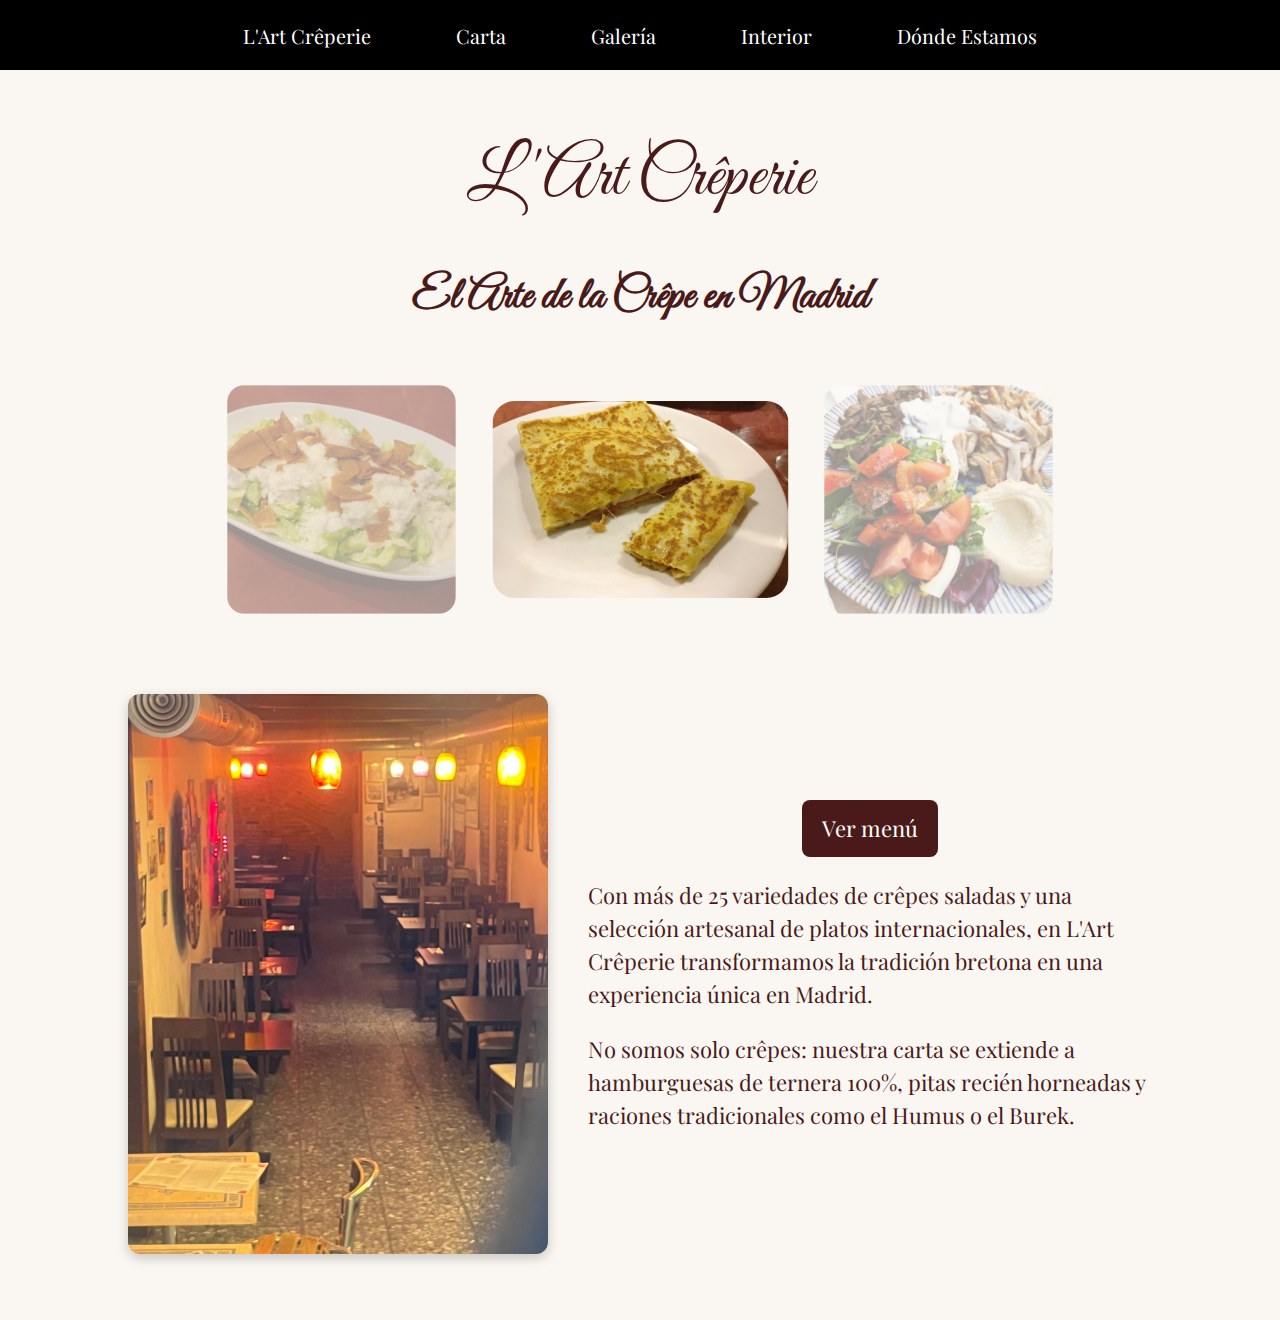
<file: index.html>
<!DOCTYPE html>
<html lang="es">  
<head>
    <meta charset="UTF-8">
    <meta name="viewport" content="width=device-width, initial-scale=1.0">

    <!-- FUENTES -->
    <link href="https://fonts.googleapis.com/css2?family=Playfair+Display:wght@400;600;700&family=Great+Vibes&display=swap" rel="stylesheet">

    <!-- CSS -->
    <link rel="stylesheet" href="CSS/estilosRESTAURANTE.css">

    <title>L'Art Crêperie</title>
</head>

<body>

    <!-- NAV DESKTOP -->
    <nav class="nav-desktop">
        <a href="index.html">L'Art Crêperie</a>
        <a href="menuRestaurante.pdf">Carta</a>
        <a href="GaleriaComida.html">Galería</a>
        <a href="GaleriaRES.html">Interior</a> 
        <a href="DondeEstamos.html">Dónde Estamos</a>       
    </nav>

    <!-- NAV MÓVIL (HAMBURGUESA) -->
    <div class="hamburguesa" id="hamburguesa">☰</div>

    <div class="nav-movil" id="nav-movil">
        <a href="index.html">L'Art Crêperie</a>
        <a href="menuRestaurante.pdf">Carta</a>
        <a href="GaleriaComida.html">Galería</a>
        <a href="GaleriaRES.html">Interior</a>
        <a href="DondeEstamos.html">Dónde Estamos</a>
    </div>

    <!-- TITULO -->
    <h1>L'Art Crêperie</h1>
    <h2>El Arte de la Crêpe en Madrid</h2>

    <!-- CARRUSEL -->
    <section class="carousel">
        <div class="slide side">
            <img id="img-left" src="" alt="">
        </div>
        <div class="slide active">
            <img id="img-center" src="" alt="">
        </div>
        <div class="slide side">
            <img id="img-right" src="" alt="">
        </div>
    </section>


    <!-- PRESENTACIÓN -->
    <section class="presentacion-flex fade-in">
        <div class="presentacion-img">
            <img src="IMGRES/interiorBarandilla.jpeg" alt="Interior del restaurante">
        </div>

        <div class="presentacion-texto">
            <div class="boton-contenedor">
                <a href="menuRestaurante.pdf" target="_blank" class="boton-carta">Ver menú</a>
            </div>

            <p>
                Con más de 25 variedades de crêpes saladas y una selección artesanal de platos internacionales, en L'Art Crêperie transformamos la tradición bretona en una experiencia única en Madrid.
            </p>

            <p>
                No somos solo crêpes: nuestra carta se extiende a hamburguesas de ternera 100%, pitas recién horneadas y raciones tradicionales como el Humus o el Burek.
            </p>
        </div>
    </section>

    <!-- JS CARRUSEL -->
    <script>
    document.addEventListener("DOMContentLoaded", () => {
        const images = [
            "IMGRES/salmon.png",    
            "IMGRES/tomate.png",   
            "IMGRES/crep.png",
            "IMGRES/Cesar.png"
        ];

        const imgLeft = document.getElementById("img-left");
        const imgCenter = document.getElementById("img-center");
        const imgRight = document.getElementById("img-right");

        let index = 0;

        function render() {
            const total = images.length;
            imgCenter.src = images[index];
            imgLeft.src = images[(index - 1 + total) % total];
            imgRight.src = images[(index + 1) % total];
        }

        render();

        setInterval(() => {
            index = (index + 1) % images.length;
            render();
        }, 5000);
    });
    </script>

    <!-- JS MENÚ HAMBURGUESA -->
    <script>
    const hamburguesa = document.getElementById("hamburguesa");
    const navMovil = document.getElementById("nav-movil");

    hamburguesa.addEventListener("click", () => {
        navMovil.classList.toggle("activo");
    });
    </script>

    <!-- JS ANIMACIONES -->
    <script>
    document.addEventListener("DOMContentLoaded", () => {
        const elementos = document.querySelectorAll('.fade-in');

        const mostrar = () => {
            elementos.forEach(el => {
                const rect = el.getBoundingClientRect();
                if (rect.top < window.innerHeight - 50) {
                    el.classList.add('visible');
                }
            });
        };

        mostrar();
        window.addEventListener('scroll', mostrar);
    });
    </script>

</body>
</html>
</file>
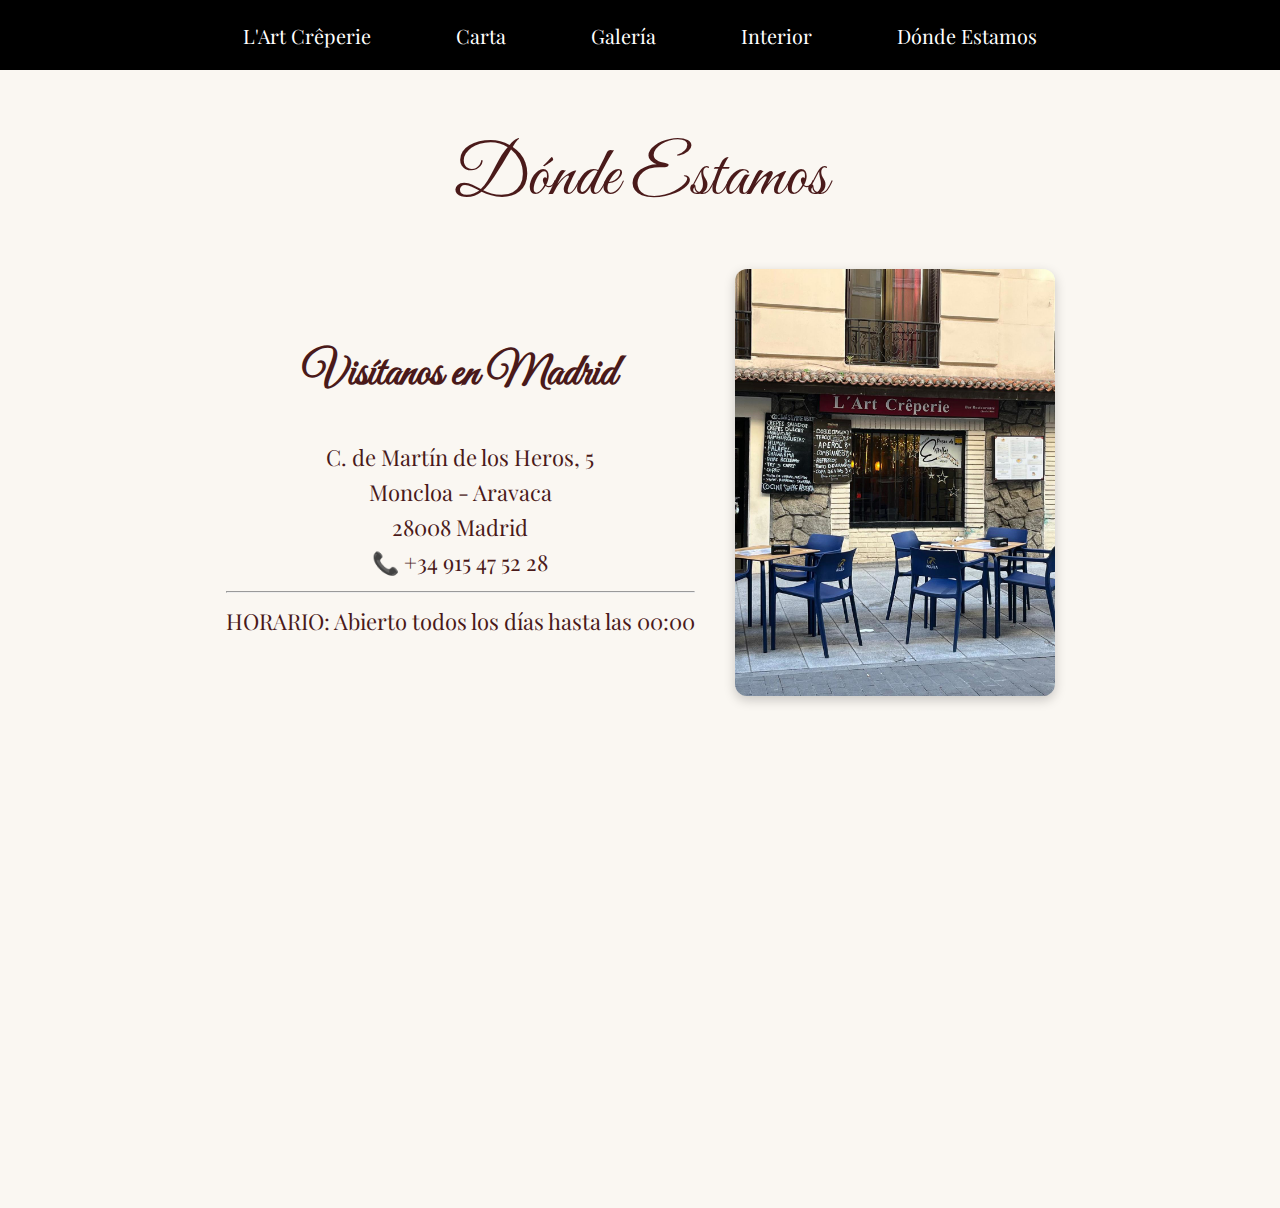
<file: DondeEstamos.html>
<!DOCTYPE html>
<html lang="es">
<head>
    <meta charset="UTF-8">
    <meta name="viewport" content="width=device-width, initial-scale=1.0">

    <!-- FUENTES -->
    <link href="https://fonts.googleapis.com/css2?family=Playfair+Display:wght@400;600;700&family=Great+Vibes&display=swap" rel="stylesheet">

    <!-- CSS -->
    <link rel="stylesheet" href="CSS/estilosRESTAURANTE.css">

    <title>Dónde Estamos – L'Art Crêperie</title>
</head>

<body>

    <!-- NAV DESKTOP -->
    <nav class="nav-desktop">
        <a href="index.html">L'Art Crêperie</a>
        <a href="menuRestaurante.pdf">Carta</a>
        <a href="GaleriaComida.html">Galería</a>
        <a href="GaleriaRES.html">Interior</a> 
        <a href="DondeEstamos.html">Dónde Estamos</a> 
    </nav>

    <!-- NAV MÓVIL -->
    <div class="hamburguesa" id="hamburguesa">☰</div>

    <div class="nav-movil" id="nav-movil">
        <a href="index.html">L'Art Crêperie</a>
        <a href="menuRestaurante.pdf">Carta</a>
        <a href="GaleriaComida.html">Galería</a>
        <a href="GaleriaRES.html">Interior</a>
        <a href="DondeEstamos.html">Dónde Estamos</a>
    </div>

    <!-- SECCIÓN DÓNDE ESTAMOS -->
    <section class="donde-estamos">
        <h1>Dónde Estamos</h1>

        <div class="donde-grid">

            <!-- TEXTO -->
            <div class="donde-texto">
                <h2>Visítanos en Madrid</h2>
                <ul>
                    <li>C. de Martín de los Heros, 5</li>
                    <li>Moncloa - Aravaca</li>
                    <li>28008 Madrid</li>
                    <li>📞 +34 915 47 52 28</li>
                    <hr>
                    <li>HORARIO: Abierto todos los días hasta las 00:00</li>
                </ul>
            </div>

            <!-- IMAGEN -->
            <div class="donde-imagenes">
                <img src="IMGRES/dondeEstamos.jpg" alt="Fachada del restaurante">
            </div>

        </div>

        <!-- MAPA -->
        <div class="mapa-contenedor">
            <iframe 
                src="https://www.google.com/maps/embed?pb=!1m18!1m12!1m3!1d3037.305967891612!2d-3.7160195245975407!3d40.42422335518416!2m3!1f0!2f0!3f0!3m2!1i1024!2i768!4f13.1!3m3!1m2!1s0xd42286f8bab6679%3A0x7d932688ca14e2a7!2sL&#39;Art%20Creperie!5e0!3m2!1ses!2ses!4v1771167488732!5m2!1ses!2ses" 
                width="100%"
                height="400" 
                style="border:0;" 
                allowfullscreen="" 
                loading="lazy" 
                referrerpolicy="no-referrer-when-downgrade">
            </iframe>
        </div>

    </section>

    <!-- JS MENÚ HAMBURGUESA -->
    <script>
    const hamburguesa = document.getElementById("hamburguesa");
    const navMovil = document.getElementById("nav-movil");

    hamburguesa.addEventListener("click", () => {
        navMovil.classList.toggle("activo");
    });
    </script>

</body>
</html>
</file>
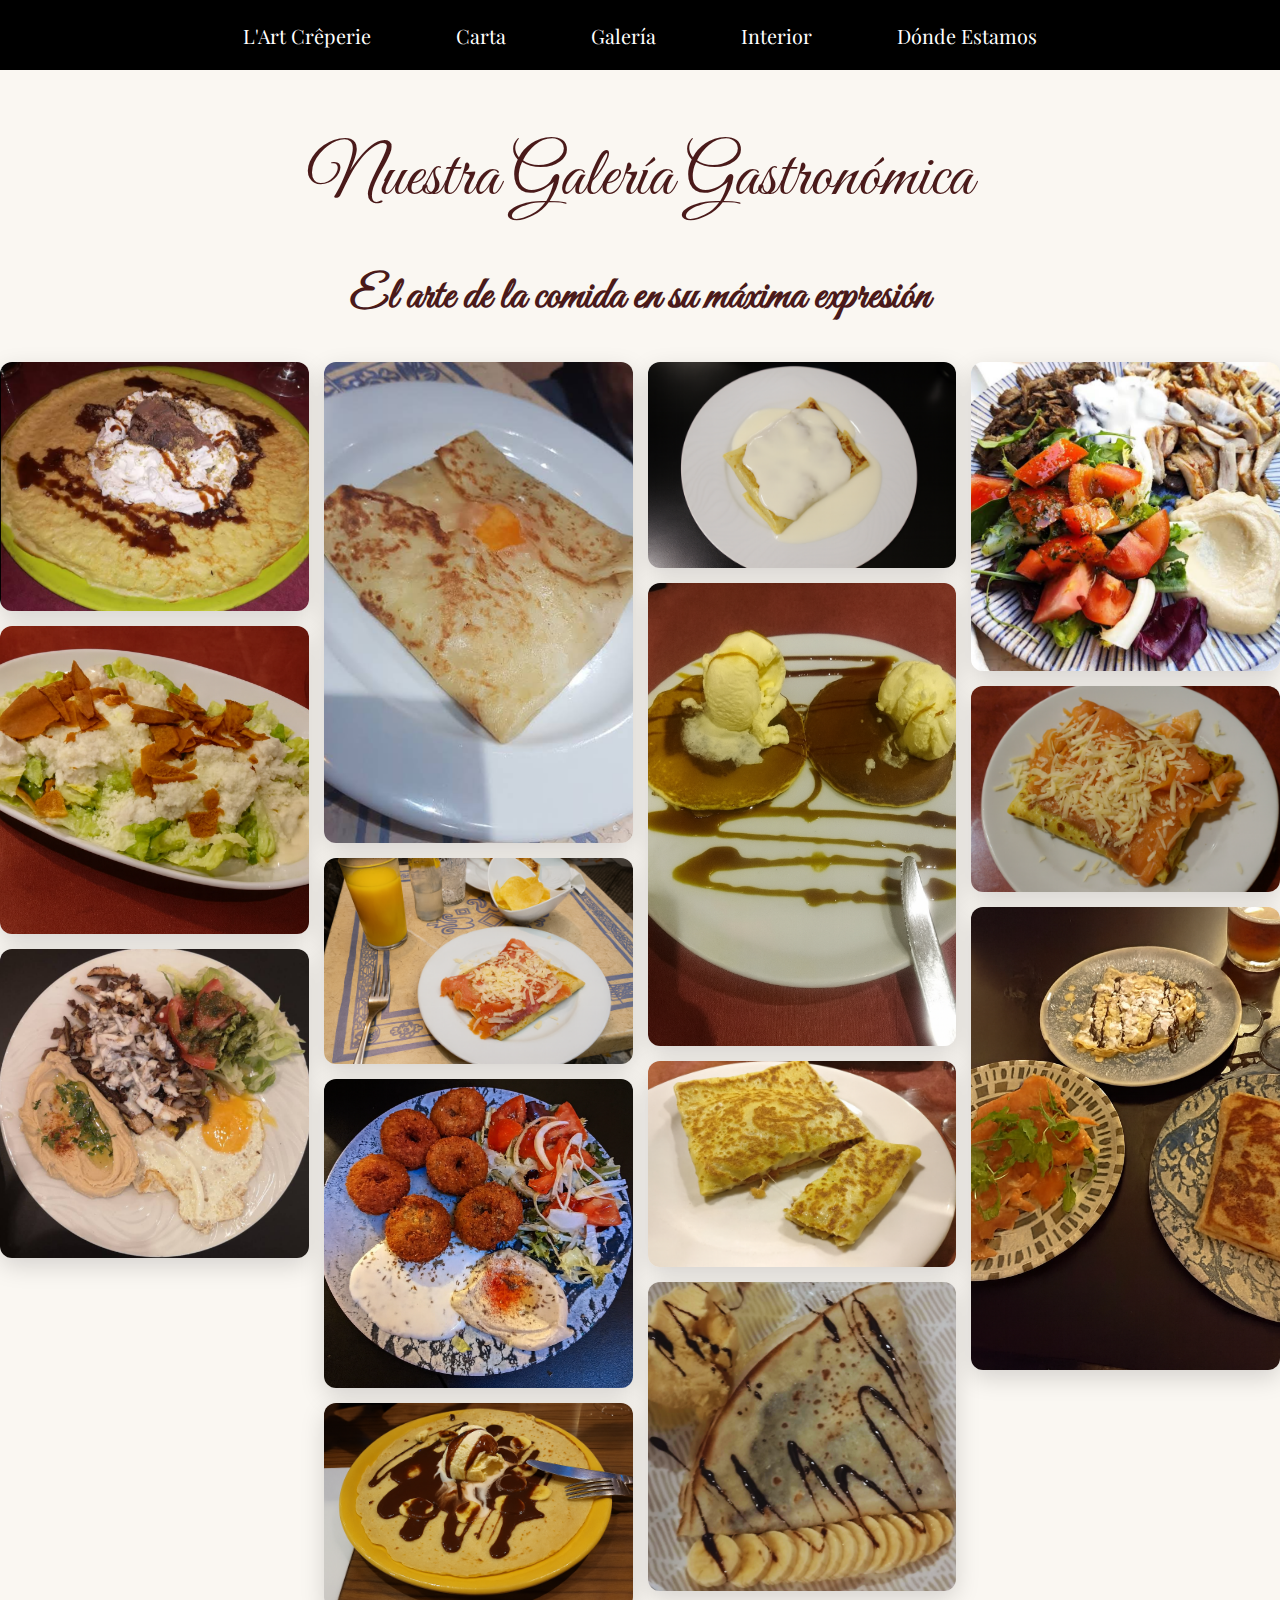
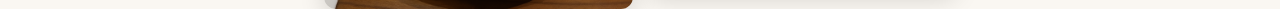
<file: GaleriaComida.html>
<!DOCTYPE html>
<html lang="es">
<head>
    <meta charset="UTF-8">
    <meta name="viewport" content="width=device-width, initial-scale=1.0">

    <!-- FUENTES -->
    <link href="https://fonts.googleapis.com/css2?family=Playfair+Display:wght@400;600;700&family=Great+Vibes&display=swap" rel="stylesheet">

    <!-- CSS -->
    <link rel="stylesheet" href="CSS/estilosRESTAURANTE.css">

    <title>Galería de Comida – L'Art Crêperie</title>
</head>

<body>

    <!-- NAV DESKTOP -->
    <nav class="nav-desktop">
        <a href="index.html">L'Art Crêperie</a>
        <a href="menuRestaurante.pdf">Carta</a>
        <a href="GaleriaComida.html">Galería</a>
        <a href="GaleriaRES.html">Interior</a>
        <a href="DondeEstamos.html">Dónde Estamos</a>
    </nav>

    <!-- NAV MÓVIL -->
    <div class="hamburguesa" id="hamburguesa">☰</div>

    <div class="nav-movil" id="nav-movil">
        <a href="index.html">L'Art Crêperie</a>
        <a href="menuRestaurante.pdf">Carta</a>
        <a href="GaleriaComida.html">Galería</a>
        <a href="GaleriaRES.html">Interior</a>
        <a href="DondeEstamos.html">Dónde Estamos</a>
    </div>

    <!-- TÍTULO -->
    <header class="titulo-seccion">
        <h1>Nuestra Galería Gastronómica</h1>
        <h2>El arte de la comida en su máxima expresión</h2>
    </header>

    <!-- GALERÍA -->
    <section class="galeria-comida">
        <div class="masonry">
            <img src="IMGRES/crepeHelado.png" alt="">
            <img src="IMGRES/Cesar.png" alt="">
            <img src="IMGRES/plato.png" alt="">
            <img src="IMGRES/crepeVolcan.png" alt="">
            <img src="IMGRES/crepZumo.png" alt="">
            <img src="IMGRES/falafel.png" alt="">
            <img src="IMGRES/crep.png" alt="">
            <img src="IMGRES/crepeSalsa.png" alt="">
            <img src="IMGRES/crep2helados.png" alt="">
            <img src="IMGRES/salmon.png" alt="">
            <img src="IMGRES/nutella.png" alt="">
            <img src="IMGRES/tomate.png" alt="">
            <img src="IMGRES/salmonCrep.png" alt="">
            <img src="IMGRES/salmonycrep.png" alt="">
        </div>
    </section>

    <!-- JS MENÚ HAMBURGUESA -->
    <script>
    const hamburguesa = document.getElementById("hamburguesa");
    const navMovil = document.getElementById("nav-movil");

    hamburguesa.addEventListener("click", () => {
        navMovil.classList.toggle("activo");
    });
    </script>

</body>
</html>
</file>
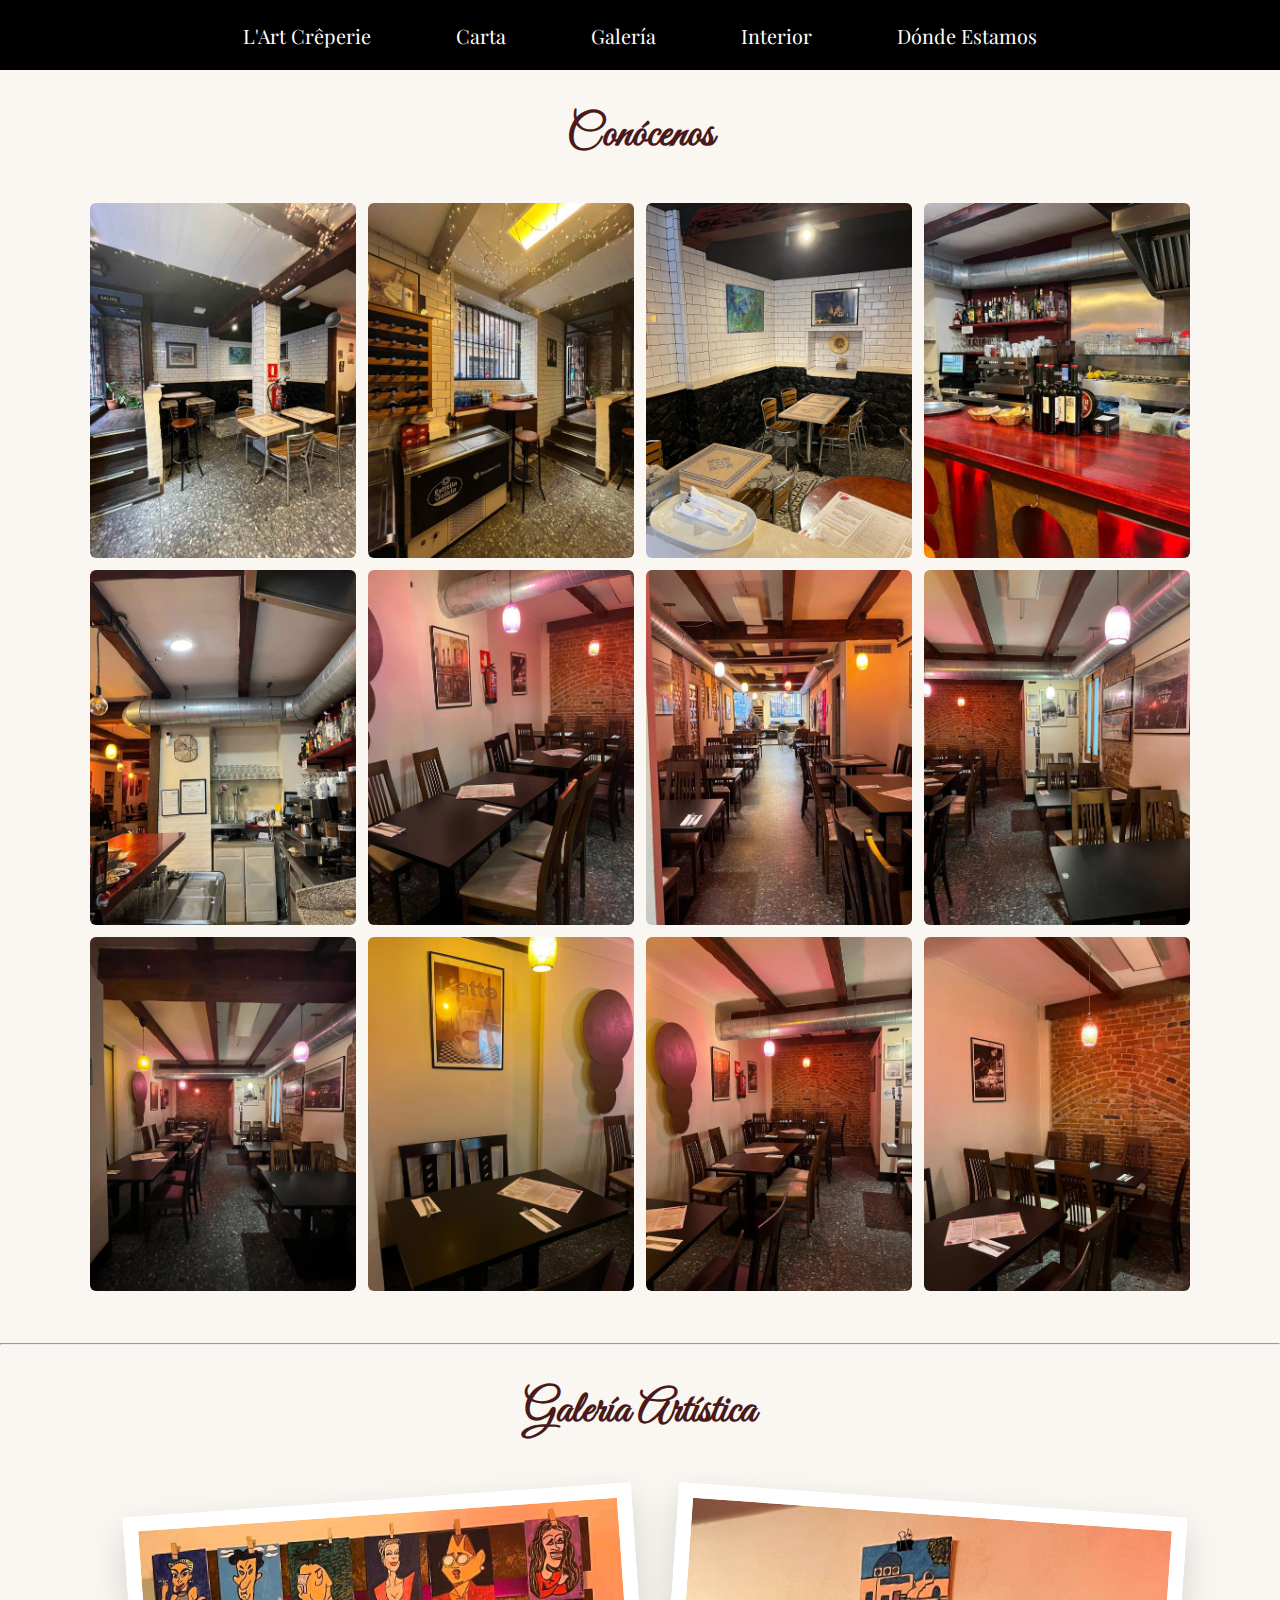
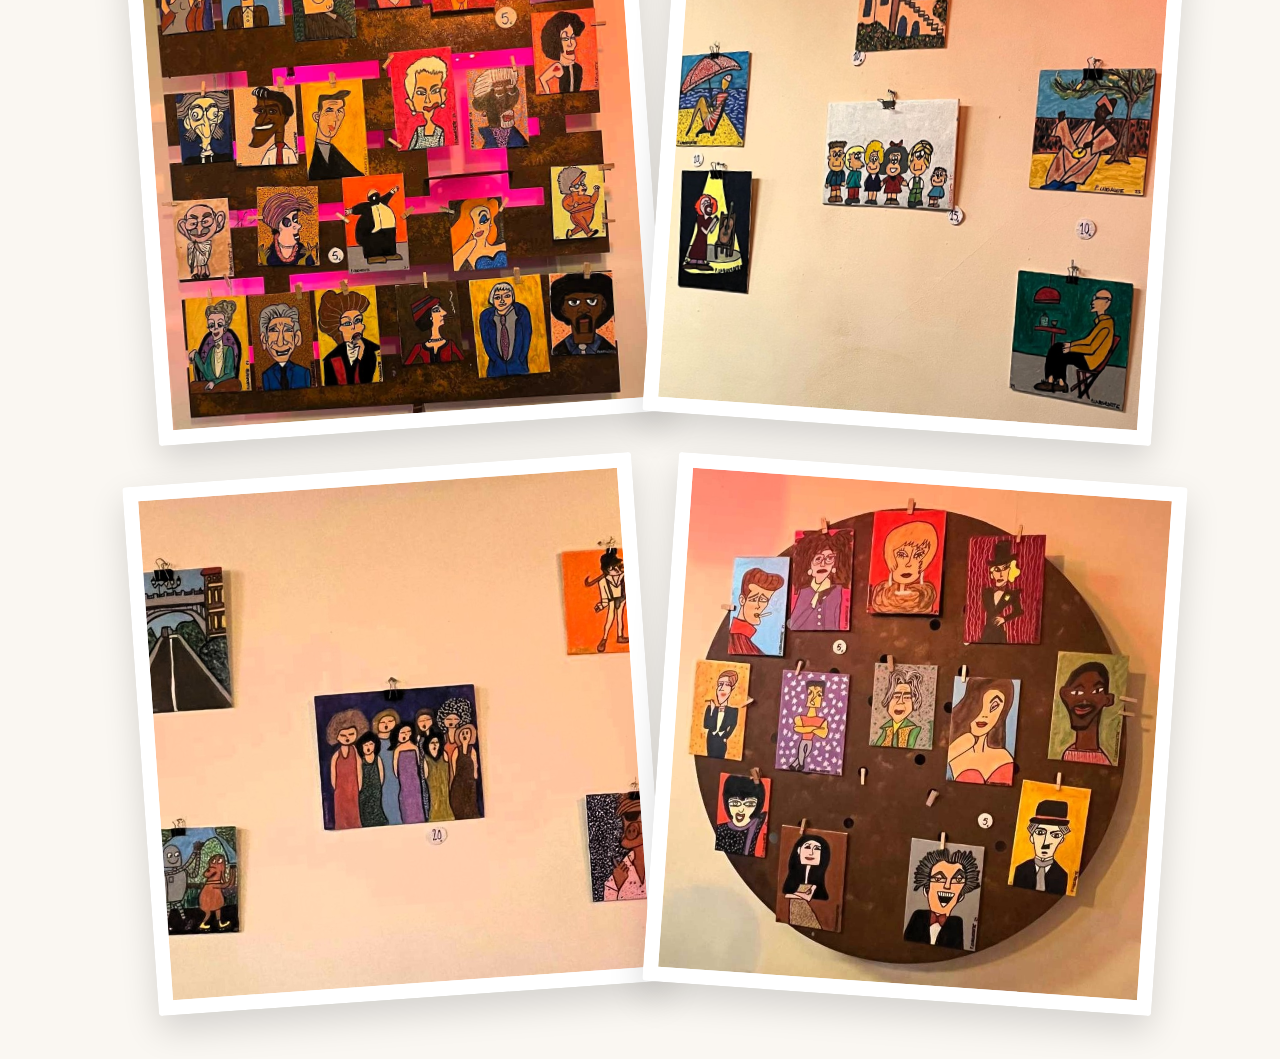
<file: GaleriaRES.html>
<!DOCTYPE html>
<html lang="es">
<head>
  <meta charset="UTF-8">
  <meta name="viewport" content="width=device-width, initial-scale=1.0">

  <!-- FUENTES -->
  <link href="https://fonts.googleapis.com/css2?family=Playfair+Display:wght@400;600;700&family=Great+Vibes&display=swap" rel="stylesheet">

  <!-- CSS -->
  <link rel="stylesheet" href="CSS/estilosRESTAURANTE.css">

  <title>Galería del Restaurante – L'Art Crêperie</title>
</head>

<body>

    <!-- NAV DESKTOP -->
    <nav class="nav-desktop">
        <a href="index.html">L'Art Crêperie</a>
        <a href="menuRestaurante.pdf">Carta</a>
        <a href="GaleriaComida.html">Galería</a>
        <a href="GaleriaRES.html">Interior</a> 
        <a href="DondeEstamos.html">Dónde Estamos</a> 
    </nav>

    <!-- NAV MÓVIL -->
    <div class="hamburguesa" id="hamburguesa">☰</div>

    <div class="nav-movil" id="nav-movil">
        <a href="index.html">L'Art Crêperie</a>
        <a href="menuRestaurante.pdf">Carta</a>
        <a href="GaleriaComida.html">Galería</a>
        <a href="GaleriaRES.html">Interior</a>
        <a href="DondeEstamos.html">Dónde Estamos</a>
    </div>

  <!-- GALERÍA INTERIOR -->
  <section class="galeria-restaurante">
    <h2>Conócenos</h2>

    <div class="galeria-grid">
        <img src="IMGRES/10.jpg" class="grande">
        <img src="IMGRES/12.jpg">
        <img src="IMGRES/3.jpg" class="vertical">
        <img src="IMGRES/6.jpg">
        <img src="IMGRES/5.jpg" class="grande">
        <img src="IMGRES/4.jpg">
        <img src="IMGRES/9.jpeg" class="vertical">
        <img src="IMGRES/8.jpg">
        <img src="IMGRES/1.jpg">
        <img src="IMGRES/11.jpg" class="grande">
        <img src="IMGRES/2.jpg">
        <img src="IMGRES/7.jpg">
    </div>
  </section>

  <hr>

  <!-- SECCIÓN ARTE -->
  <section class="seccion-arte">
    <div class="contenedor-arte">
      <h2>Galería Artística</h2>

      <div class="arte-grid">
        <img src="IMGRES/A.jpg" alt="Cuadro decorativo">
        <img src="IMGRES/D.jpeg" alt="Ilustración artística">
        <img src="IMGRES/B.jpg" alt="Dibujo decorativo">
        <img src="IMGRES/C.jpg" alt="Cuadro en el restaurante">
      </div>
    </div>
  </section>

  <!-- JS MENÚ HAMBURGUESA -->
  <script>
  const hamburguesa = document.getElementById("hamburguesa");
  const navMovil = document.getElementById("nav-movil");

  hamburguesa.addEventListener("click", () => {
      navMovil.classList.toggle("activo");
  });
  </script>

</body>
</html>
</file>
<file: CSS/estilosRESTAURANTE.css>
/* ===========================
   GENERAL
=========================== */
body {
    margin: 0;
    background-color: #faf7f2;
    font-family: 'Playfair Display', serif;
    color: #4a1a1a;
    font-size: 22px;
}

/* ===========================
   NAV DESKTOP
=========================== */
nav {
    background-color: black;
    padding: 20px;
    text-align: center;
}

nav a {
    color: white;
    text-decoration: none;
    margin: 40px;
    font-size: 90%;
    transition: 0.3s ease;
}

nav a:hover {
    color: rgb(214, 194, 38);
}

/* ===========================
   MENÚ HAMBURGUESA (MÓVIL)
=========================== */
.hamburguesa {
    display: none;
    font-size: 35px;
    color: white;
    cursor: pointer;
    padding: 10px 20px;
    background: black;
}

.nav-movil {
    display: none;
    flex-direction: column;
    background: black;
    text-align: center;
}

.nav-movil a {
    color: white;
    padding: 18px 0;
    text-decoration: none;
    border-bottom: 1px solid #333;
    font-size: 20px;
}

.nav-movil.activo {
    display: flex;
}

/* ===========================
   TITULOS
=========================== */
h1 {
    color: #4a1a1a;
    text-align: center;
    margin-top: 5%;
    font-family: 'Great Vibes', cursive;
    font-size: 70px;
    font-weight: 400;
}

h2 {
    color: #4a1a1a;
    text-align: center;
    font-family: 'Great Vibes', cursive;
    font-size: 45px;
}

/* ===========================
   CARRUSEL
=========================== */
.carousel {
    width: 70%;
    margin: 40px auto;
    display: flex;
    justify-content: center;
    align-items: center;
    gap: 30px;
}

.slide {
    flex: 0 0 30%;
    display: flex;
    justify-content: center;
}

.slide img {
    width: 100%;
    border-radius: 20px;
    transition: transform 0.5s ease, opacity 0.5s ease;
}

.slide.active img {
    transform: scale(1.1);
    opacity: 1;
}

.slide.side img {
    transform: scale(0.85);
    opacity: 0.4;
}

/* ===========================
   ESPECIALIDADES
=========================== */
.especialidades {
    margin: 60px auto;
    text-align: center;
}

.especialidades-grid {
    display: grid;
    grid-template-columns: repeat(4, 1fr);
    margin: 30px 10%;
    gap: 20px;
}

.esp-item {
    background: white;
    padding: 20px;
    border-radius: 12px;
    box-shadow: 0 4px 12px rgba(0,0,0,0.1);
    font-weight: bold;
}

/* ===========================
   PRESENTACIÓN
=========================== */
.presentacion-flex {
    display: flex;
    align-items: center;
    justify-content: center;
    gap: 40px;
    margin: 60px 10%;
}

.presentacion-img img {
    width: 420px;
    height: auto;
    object-fit: cover;
    border-radius: 12px;
    box-shadow: 0 4px 12px rgba(0,0,0,0.2);
}

.presentacion-texto {
    flex: 1;
    line-height: 1.5;
}

.boton-contenedor {
    text-align: center;
    margin-bottom: 20px;
}

.boton-carta {
    display: inline-block;
    background-color: #4a1a1a;
    border-radius: 8px;
    padding: 12px 20px;
    color: white;
    text-decoration: none;
    transition: 0.3s ease;
}

.boton-carta:hover {
    background-color: #d6c226;
    color: black;
}

/* ===========================
   DÓNDE ESTAMOS
=========================== */
.donde-estamos {
    margin: 60px auto;
    text-align: center;
}

.donde-grid {
    display: flex;
    justify-content: center;
    align-items: center;
    gap: 40px;
    margin: 40px 10%;
}

.donde-texto ul {
    list-style: none;
    padding: 0;
    font-size: 22px;
    line-height: 1.6;
}

.donde-imagenes img {
    width: 320px;
    border-radius: 12px;
    box-shadow: 0 4px 12px rgba(0,0,0,0.2);
}

/* ===========================
   GALERÍA INTERIOR
=========================== */
.galeria-grid {
    column-count: 4;
    column-gap: 12px;
    max-width: 1100px;
    margin: 40px auto;
    padding: 0 20px;
}

.galeria-grid img {
    width: 100%;
    margin-bottom: 12px;
    border-radius: 6px;
    display: block;
    break-inside: avoid;
}

/* ===========================
   GALERÍA COMIDA
=========================== */
.masonry {
    column-count: 4;
    column-gap: 15px;
}

.masonry img {
    width: 100%;
    margin-bottom: 15px;
    border-radius: 12px;
    display: block;
    break-inside: avoid;
    box-shadow: 0 8px 25px rgba(0,0,0,0.15);
    transition: transform 0.3s ease, box-shadow 0.3s ease;
}

.masonry img:hover {
    transform: scale(1.03);
    box-shadow: 0 15px 35px rgba(0,0,0,0.25);
}

/* ===========================
   SECCIÓN ARTE
=========================== */

.arte-grid {
    display: grid;
    grid-template-columns: repeat(2, 1fr);
    gap: 40px;
    max-width: 1000px;
    margin: 60px auto;
}

.arte-grid img {
    width: 100%;
    height: 500px;
    object-fit: cover;
    background: white;
    padding: 15px;
    border-radius: 4px;
    box-shadow: 0 15px 35px rgba(0,0,0,0.15);
    transition: transform 0.4s ease, box-shadow 0.4s ease;
    transform-origin: center center;
}

/* Posición inicial: inclinadas */
.arte-grid img:nth-child(1),
.arte-grid img:nth-child(3) {
    transform: rotate(-4deg);
}

.arte-grid img:nth-child(2),
.arte-grid img:nth-child(4) {
    transform: rotate(4deg);
}

/* Al pasar el ratón: se enderezan y se agrandan un poco */
.arte-grid img:hover {
    transform: rotate(0deg) scale(1.03);
    box-shadow: 0 25px 50px rgba(0,0,0,0.25);
}


/* ===========================
   RESPONSIVE
=========================== */
@media (max-width: 900px) {
    nav { display: none; }
    .hamburguesa { display: block; }
    body { font-size: 18px; }
}

@media (max-width: 900px) {
    .especialidades-grid { grid-template-columns: repeat(2, 1fr); }
    .presentacion-flex { flex-direction: column; text-align: center; }
    .presentacion-img img { width: 90%; }
    .donde-grid { flex-direction: column; }
}

@media (max-width: 700px) {
    .masonry { column-count: 2; }
    .galeria-grid { column-count: 2; }
}

@media (max-width: 360px) {
    .masonry { column-count: 1; }
    .galeria-grid { column-count: 1; }
    h1 { font-size: 50px; }
    h2 { font-size: 32px; }
}
</file>
